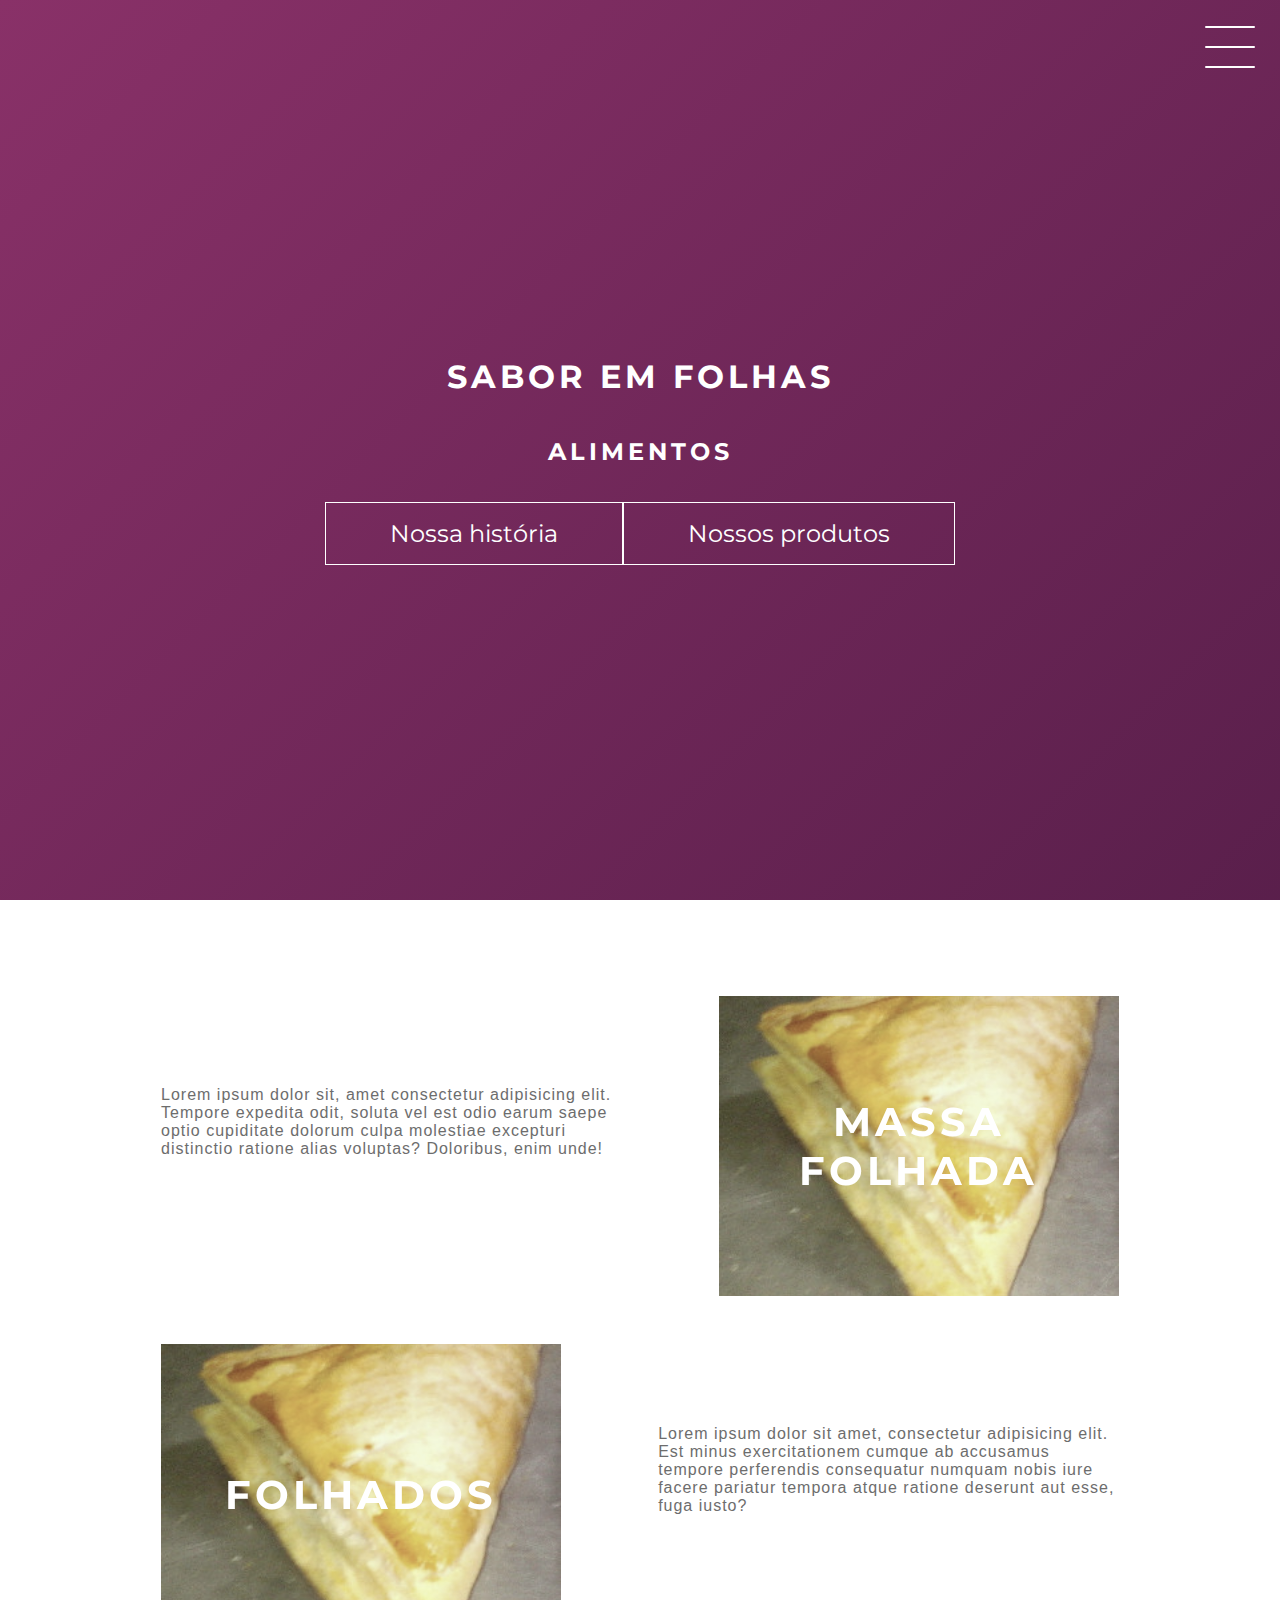
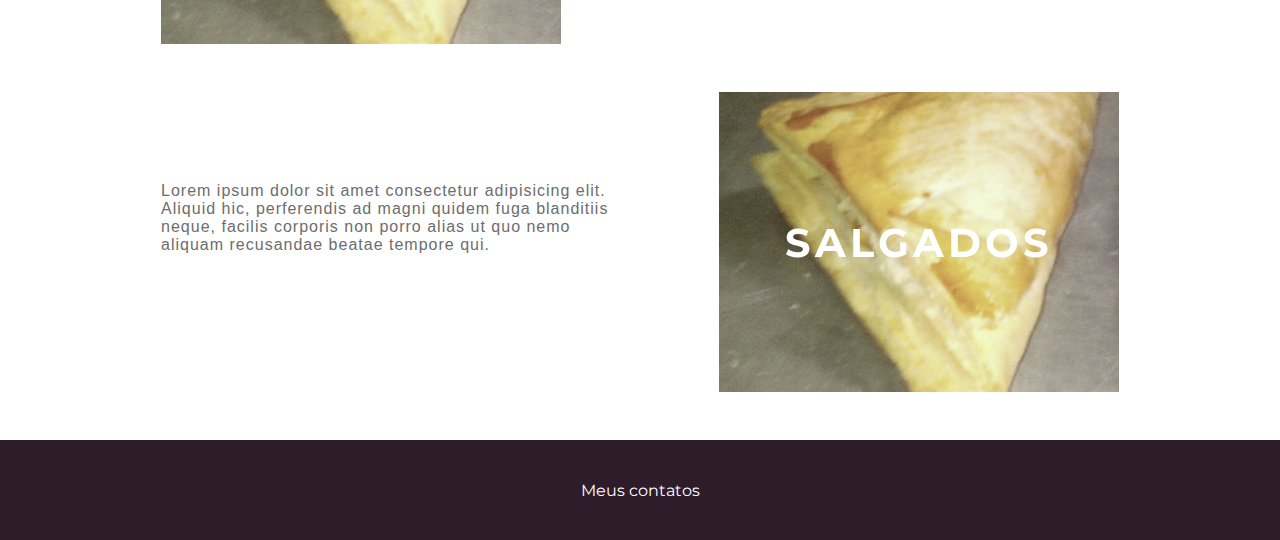
<file: desafio01/index.html>
<!DOCTYPE html>
<html lang="pt-br">
<head>
    <meta charset="UTF-8">
    <meta http-equiv="X-UA-Compatible" content="IE=edge">
    <meta name="viewport" content="width=device-width, initial-scale=1.0">
    <link rel="stylesheet" href="style.css">
    <title>Document</title>
</head>
<body>
    <header class="header-wrapper">
        <div class="header">
            <div class="checkbox-container">
                <div class=" checkbox-wrapper">
                    <input type="checkbox" id="toggle">
                    <label class="checkbox" for="toggle">
                        <div class="trace"></div>
                        <div class="trace"></div>
                        <div class="trace"></div>
                    </label>
                    <div class="menu"></div>
                    <nav class="menu-items">
                        <ul>
                            <li>
                                <a href="#">Home</a>
                            </li>
                            <li>
                                <a href="#">Nossa História</a>
                            </li>
                            <li>
                                <a href="#">Produtos</a>
                            </li>
                        </ul>
                    </nav>
                </div>
            </div>
        </div>
        <h1>Sabor em Folhas</h1>
        <h2>Alimentos</h2>
        <div class="social-media">
            <a href="#">Nossa história</a>
            <a href="#">Nossos produtos</a>
        </div>
    </header>
    <div class="container">
        <div class="card-container">
            <div class="card-text">
                Lorem ipsum dolor sit, amet consectetur adipisicing elit.
                Tempore expedita odit, soluta vel est odio earum saepe optio cupiditate dolorum culpa molestiae excepturi distinctio ratione alias voluptas? Doloribus, enim unde!
            </div>
            <div class="card">
                <div class="card-wrapper">
                    <h2>Massa folhada</h2>
                    <p>Ideal para doces e salgados.</p>
                </div>                
            </div>
        </div>            
        <div class="card-container">
            <div class="card">
                <div class="card-wrapper">
                    <h2>Folhados</h2>
                    <p>Queijo e presunto<br>Queijo minas<br>Napolitano</p>
                </div>
            </div>
            <div class="card-text">
                Lorem ipsum dolor sit amet, consectetur adipisicing elit.
                Est minus exercitationem cumque ab accusamus tempore perferendis consequatur numquam nobis iure facere pariatur tempora atque ratione deserunt aut esse, fuga iusto?
            </div>
        </div>
        <div class="card-container">
            <div class="card-text">
                Lorem ipsum dolor sit amet consectetur adipisicing elit. 
                Aliquid hic, perferendis ad magni quidem fuga blanditiis neque, facilis corporis non porro alias ut quo nemo aliquam recusandae beatae tempore qui.                
            </div>
            <div class="card">
                <div class="card-wrapper">
                    <h2>Salgados</h2>
                    <p>mais crocantes<br> e sequinhos</p>
                </div>
            </div>
        </div>
    </div>   
    <footer class="footer">Meus contatos</footer>   
</body>
</html>
</file>
<file: desafio01/style.css>
@import url('https://fonts.googleapis.com/css2?family=Montserrat:ital,wght@1,300&display=swap');
body{
    margin: 0;
    padding: 0;
    color: white;
    font-family: 'Montserrat', sans-serif;
}

/*configuração do herader*/
.header-wrapper{
    height: 100vh;
    width: 100vw;
    background: linear-gradient(-45deg,#050404,#2e1c2b,#4a1942,#893168);
    background-size: 400% 400%;
    display: flex;
    flex-direction: column;
    justify-content: center;
    align-items: center;
    animation: backgroundTransition 8s ease-in-out infinite;
    position: relative;
}
h1{
    text-transform: uppercase;
    letter-spacing: 4px;
}
h2{
    text-transform: uppercase;
    letter-spacing: 4px;
}
.social-media{
    margin-top: 1rem;
    display: flex;
}

.social-media a {
    text-decoration: none;
    color: white;
    font-size: 24px;
    padding: 1rem 4rem;
    border: 1px solid white;
    min-width: 4rem;
    display: flex;
    justify-content: center;
    align-items: center;
    transition: .5s cubic-bezier(0.55,0.025,0.675,0.97);
}

a:hover{
    color: #2e1c2b;
    background-color: white;
}

@keyframes backgroundTransition{
    0%{
        background-position: 0% 80%;
    }
    50%{
        background-position: 80% 100%;
    }
    100%{
        background-position: 0% 90%;
    }
}

/*fazendo menu hambúrguer*/

.checkbox-container{
    display: flex;
    justify-content: center;
    align-items: center;    
}

.checkbox{
    height: 100px;
    width: 100px;
    position: absolute;
    top: 0;
    right: 0;
    display: flex;
    justify-content: center;
    cursor: pointer;
    z-index: 9999;
    transition: 400ms ease-in-out 0;
}

.checkbox .trace{
    width: 50px;
    height: 2px;
    background-color: white;
    position: absolute;
    border-radius: 4px;
    transition: 0.5 ease-in-out;
}
.checkbox .trace:nth-child(1){
    top: 26px;
    transform: rotate(0);
}

.checkbox .trace:nth-child(2){
    top: 46px;
    transform: rotate(0);
}

.checkbox .trace:nth-child(3){
    top: 66px;
    transform: rotate(0);
}

#toggle{
    display: none;
}

/*Construção do Menu*/

.menu{
    position: absolute;
    top: 28px;
    right: 30px;
    background: transparent;
    height: 40px;
    width: 40px;
    border-radius: 50%;
    box-shadow: 0px 0px 0px 0px white;
    z-index: -1;
    transition: 400ms ease-in-out 0s;
}

.menu-items{
    position: fixed;
    top: 0;
    left: 0;
    width: 100%;
    height: 100vh;
    display: flex;
    justify-content: center;
    align-items: center;
    z-index: 2;
    opacity: 0;
    visibility: hidden;
    transition: 400ms ease-in-out 0s;
}

.menu-items ul{
    list-style-type: none;
}

.menu-items ul li a{
    margin: 10px 0 ;
    color: #2e1c2b;
    text-decoration: none;
    text-transform: uppercase;
    letter-spacing: 4px;
    font-size: 40px;
}

/*Animação do Menu*/

#toggle:checked + .checkbox .trace:nth-child(1){
    transform: rotate(45deg);
    background-color: #2e1c2b;
    top: 47px;
}

#toggle:checked + .checkbox .trace:nth-child(2){
    transform: translateX(-100px);
    width: 30px;
    visibility: hidden;
    opacity: 0;    
}

#toggle:checked + .checkbox .trace:nth-child(3){
    transform: rotate(-45deg);
    background-color: #2e1c2b;
    top: 48px;
}

#toggle:checked + .checkbox{
    background-color: white;
}

#toggle:checked ~ .menu{
    box-shadow: 0px 0px 0px 100vmax white;
    z-index: 1;
}

#toggle:checked ~ .menu-items{
    visibility: visible;
    opacity: 1;
}

/*CARDS*/

.container{
    width: 100%;
    height: auto;
    display: flex;
    flex-direction: column;
    justify-content: space-evenly;
    align-items: center;
    margin: 3rem 0;
}

.card-container{
    display: flex;
    align-items: center;
    justify-content: space-evenly;
    width: 90%;
}

.card{
    height: 300px;
    width: 400px;
    margin: 3rem 0 0 0 ;
    background-image: url('foto_folhado01.JPG');    
    background-position: center;
    background-repeat: no-repeat;
    background-size: cover;
    display: flex;
    justify-content: center;
    align-items: center;
    filter: grayscale(0.5);
    color: white;
    cursor: pointer;
    transition: 0.3s;
}

.card-text{
    width: 40%;
    font-family: sans-serif;
    letter-spacing: 1px;
    color: rgb(109,109 ,109);
}

.card-wrapper{
    text-align: center;
    display: flex;
    flex-direction: column;
    justify-content: center;
    align-items: center;
    position: relative;
}

.card-wrapper::before{
    content: '';
    position: absolute;
    height: 100px;
    width: 100px;
    display: block;
    border: 1px solid white;
    opacity: 0;
    transition: 0.3s;
}

.card-wrapper h2{
    font-size: 40px;
    text-transform: uppercase;
    letter-spacing: 4px;
    margin: 0;
    transition: 0.3s;
}

.card-wrapper p{
    font-size: 0;
    visibility: hidden;
    opacity: 0;
    font-weight: bold;
    text-transform: uppercase;
    transition: 0.3s
}

.card:hover{
    filter: unset;
}

.card:hover > .card-wrapper::before{
    height: 250px;
    width: 350px;
    opacity: 1;
}

.card:hover> .card-wrapper p{
    opacity: 1;
    visibility: visible;
    font-size: 14px;
}

/*Configuração do Footer*/
.footer{
    width: 100%;
    height: 100px;
    background-color: #2e1c2b;
    display: flex;
    justify-content: center;
    align-items: center;
}

@media(max-width:800px){
    .social-media{
        display: flex;
        flex-direction: column;
    }
    .container{
        margin-top: 0;
    }
    .card-container{
        flex-direction: column;
    }
    .container .card-container:nth-child(1),
    .container .card-container:nth-child(3){
        flex-direction: column-reverse;
    }
    .card{
        height: 250px;
        width: 250px;
    }
    .card-text{
        width: 90%;
        margin-top: 2rem;
        text-align: center;
    }
    .card:hover >.card-wrapper::before{
        height: 190px;
        width: 190px;
    }    
}
</file>
